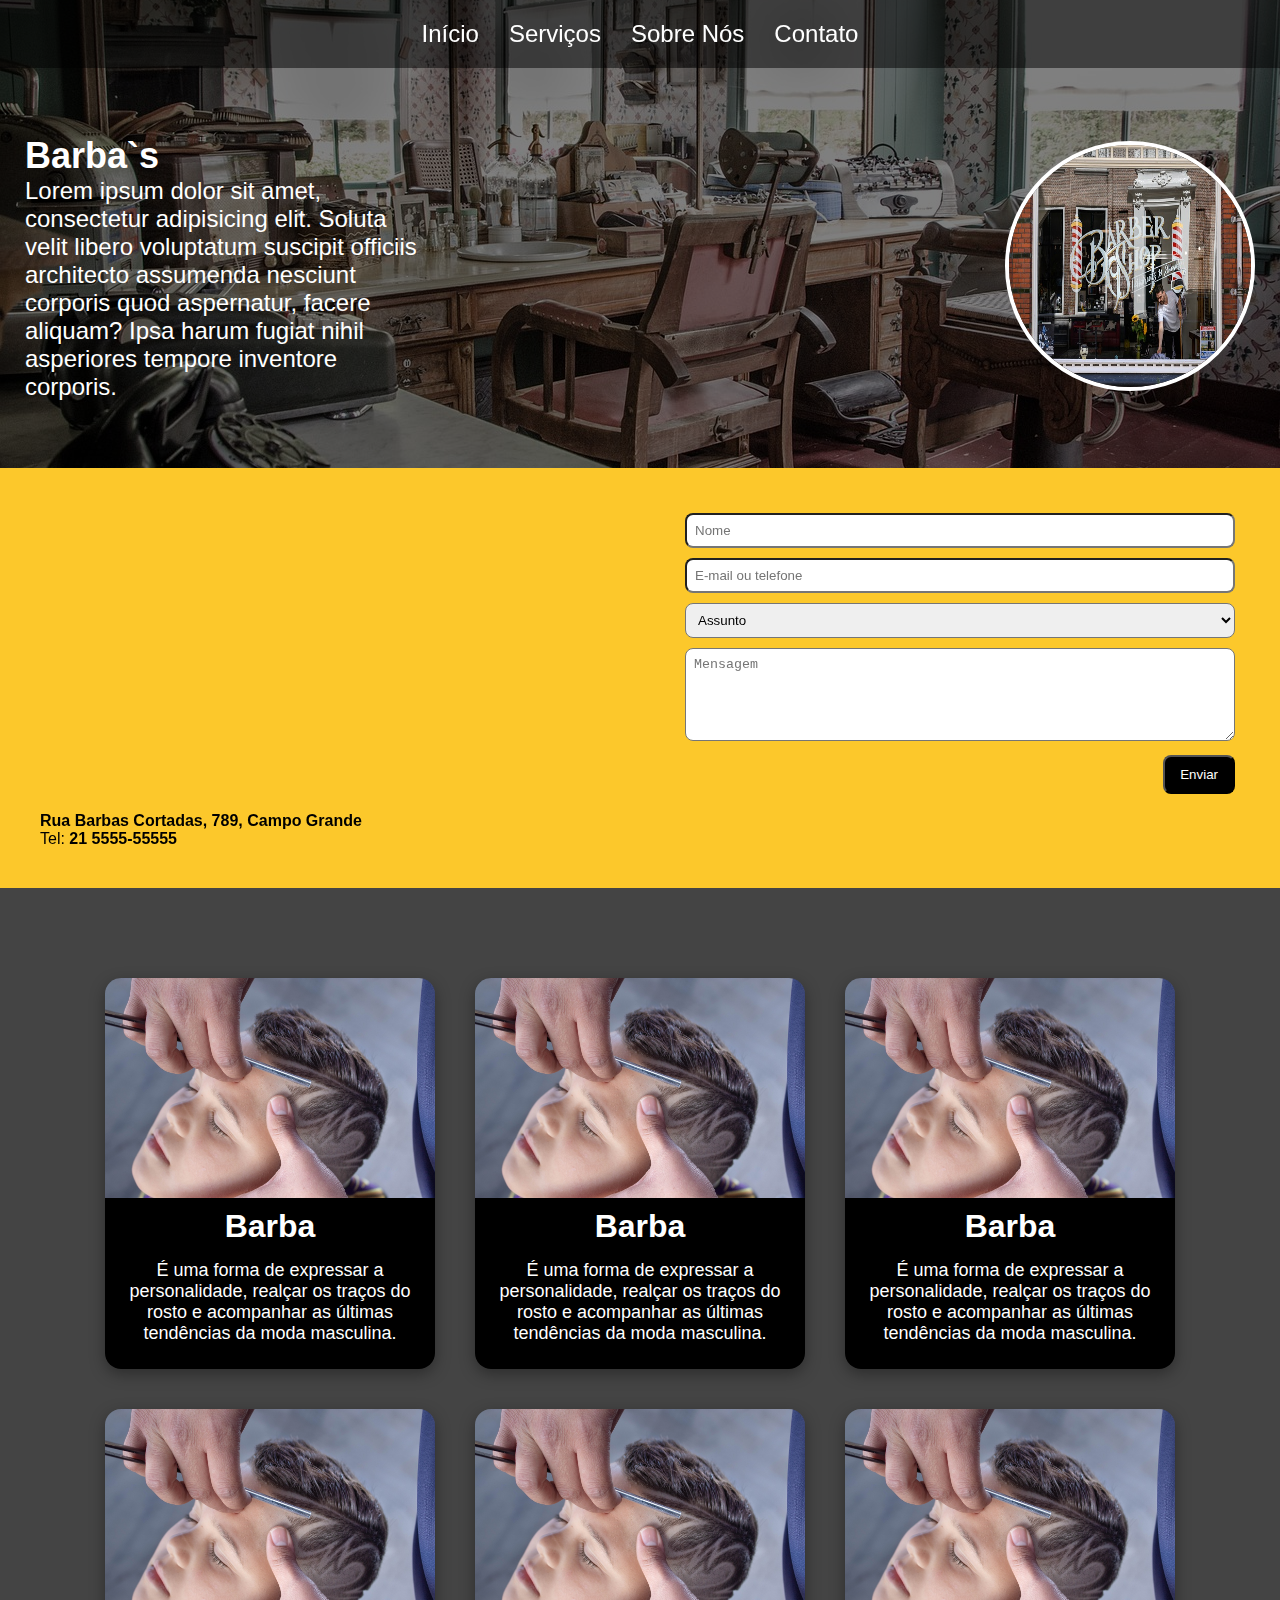
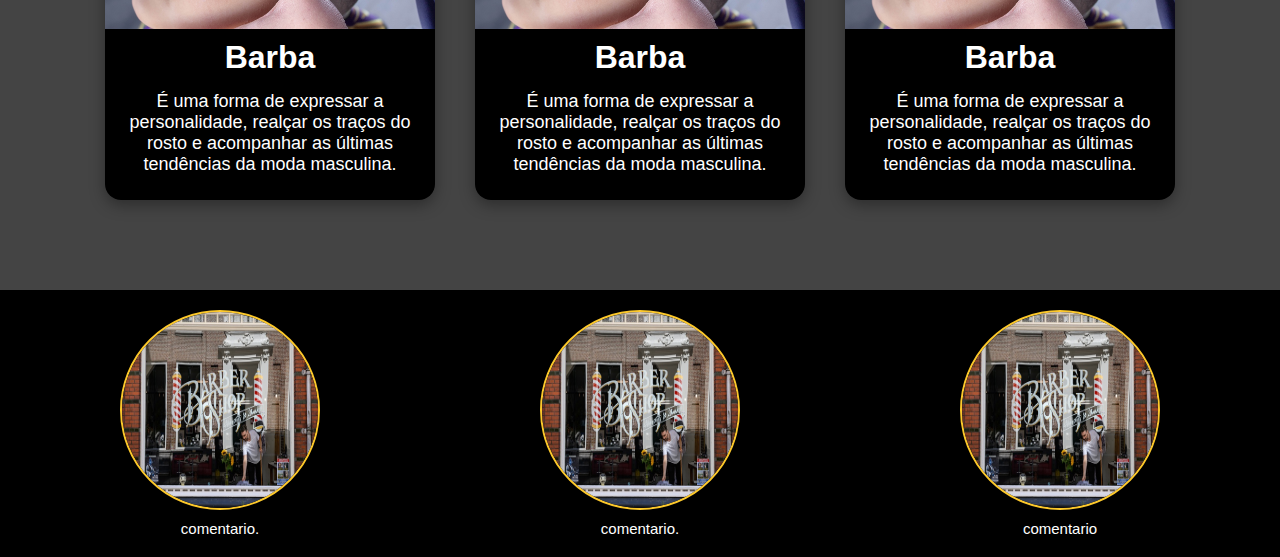
<file: index.html>
<!DOCTYPE html>
<html lang="pt-br">

<head>
    <meta charset="UTF-8">
    <meta http-equiv="X-UA-Compatible" content="IE=edge">
    <meta name="viewport" content="width=device-width, initial-scale=1.0">
    <title>Barbas | Inicio</title>
    <link rel="stylesheet" href="./css/main.css">
    <link rel="stylesheet" href="./css/home.css">
</head>

<body>

    <header>
        <div class="navbox">
            <nav class="navbar">
                <ul class="nav-links">
                    <li><a href="#home">Início</a></li>
                    <li><a href="#services">Serviços</a></li>
                    <li><a href="#about">Sobre Nós</a></li>
                    <li><a href="#contact">Contato</a></li>
                </ul>
            </nav>
            <div class="header-content container">
                <div class="header-title">
                    <h1>
                        Barba`s
                    </h1>
                    <p>
                        Lorem ipsum dolor sit amet, consectetur adipisicing elit. Soluta velit libero voluptatum
                        suscipit officiis architecto assumenda nesciunt corporis quod aspernatur, facere aliquam? Ipsa
                        harum fugiat nihil asperiores tempore inventore corporis.
                    </p>
                </div>
                <div class="logo">
                    <img src="./imagem/barbershop-logo.jpg" alt="logo">
                </div>
            </div>
        </div>
    </header>

    <section class="bg-yellow container">
        <div class="contact">
            <div class="contact-map">
                <iframe
                    src="https://www.google.com/maps/embed?pb=!1m14!1m12!1m3!1d14700.966763688606!2d-43.551622949999995!3d-22.9044546!2m3!1f0!2f0!3f0!3m2!1i1024!2i768!4f13.1!5e0!3m2!1spt-BR!2sbr!4v1727395062625!5m2!1spt-BR!2sbr"
                    width="98%" height="300" style="border:0;" allowfullscreen="" loading="lazy"
                    referrerpolicy="no-referrer-when-downgrade"></iframe>
                <div>
                    <p>
                        <b>Rua Barbas Cortadas, 789, Campo Grande</b>
                    </p>
                    <p>
                        Tel: <span class="bold numberPhone">21 5555-55555</span>
                    </p>
                </div>

            </div>

            <div class="contact-form">
                <form>
                    <div class="form-group">
                        <!-- <label for="nome">Nome</label> -->
                        <input type="text" name="nome" id="nome" placeholder="Nome" required>
                    </div>

                    <div class="form-group">
                        <!-- <label for="email">E-mail</label> -->
                        <input type="text" name="email" id="email" placeholder="E-mail ou telefone" required>
                    </div>

                    <div class="form-group">
                        <select name="assunto" aria-placeholder="Assunto">
                            <option disabled selected>Assunto</option>
                            <option value="contato">Contato</option>
                            <option value="reclame">Reclamação</option>
                            <option value="sugent">Sugestão</option>
                        </select>
                    </div>

                    <div class="form-group">
                        <textarea name="mensagem" id="mensagem" rows="5" placeholder="Mensagem" required></textarea>
                    </div>

                    <div class="form-group right">
                        <!-- <input type="submit" value="Enviar"> -->
                        <button>Enviar</button>
                    </div>
                </form>
            </div>
        </div>
    </section>

    <section class="card-container container">

        <div class="card">
            <a href="#">
                <div class="card-img">
                    <img src="./imagem/barber-5497152_1280.jpg" alt="">
                </div>

                <div class="card-content">
                    <h2>Barba</h2>
                    <p>
                        É uma forma de expressar a personalidade, realçar os traços do rosto e acompanhar as últimas
                        tendências da moda masculina.
                    </p>
                </div>
            </a>
        </div>

        <div class="card">
            <div class="card-img">
                <img src="./imagem/barber-5497152_1280.jpg" alt="">
            </div>

            <div class="card-content">
                <h2>Barba</h2>
                <p>
                    É uma forma de expressar a personalidade, realçar os traços do rosto e acompanhar as últimas
                    tendências da moda masculina.
                </p>
            </div>
        </div>
        <div class="card">
            <div class="card-img">
                <img src="./imagem/barber-5497152_1280.jpg" alt="">
            </div>

            <div class="card-content">
                <h2>Barba</h2>
                <p>
                    É uma forma de expressar a personalidade, realçar os traços do rosto e acompanhar as últimas
                    tendências da moda masculina.
                </p>
            </div>
        </div>
        <div class="card">
            <div class="card-img">
                <img src="./imagem/barber-5497152_1280.jpg" alt="">
            </div>

            <div class="card-content">
                <h2>Barba</h2>
                <p>
                    É uma forma de expressar a personalidade, realçar os traços do rosto e acompanhar as últimas
                    tendências da moda masculina.
                </p>
            </div>
        </div>
        <div class="card">
            <div class="card-img">
                <img src="./imagem/barber-5497152_1280.jpg" alt="">
            </div>

            <div class="card-content">
                <h2>Barba</h2>
                <p>
                    É uma forma de expressar a personalidade, realçar os traços do rosto e acompanhar as últimas
                    tendências da moda masculina.
                </p>
            </div>
        </div>
        <div class="card">
            <div class="card-img">
                <img src="./imagem/barber-5497152_1280.jpg" alt="">
            </div>

            <div class="card-content">
                <h2>Barba</h2>
                <p>
                    É uma forma de expressar a personalidade, realçar os traços do rosto e acompanhar as últimas
                    tendências da moda masculina.
                </p>
            </div>
    </div>
</section>

<section class="bg-black container">
    <section class="menu-container">
        <div class="menu-itens">
            <img src="./imagem/barbershop-logo.jpg" alt="img"/>
            <p>comentario.</p>
        </div>
        <div class="menu-itens">
            <img src="./imagem/barbershop-logo.jpg"  alt="img"/>
            <p>comentario.</p>
        </div>
        <div class="menu-itens">
            <img src="./imagem/barbershop-logo.jpg"  alt="img"/>
            <p>comentario</p>
        </div>
    </section>
</section>
    <footer>

    </footer>

</body>

</html>
</file>
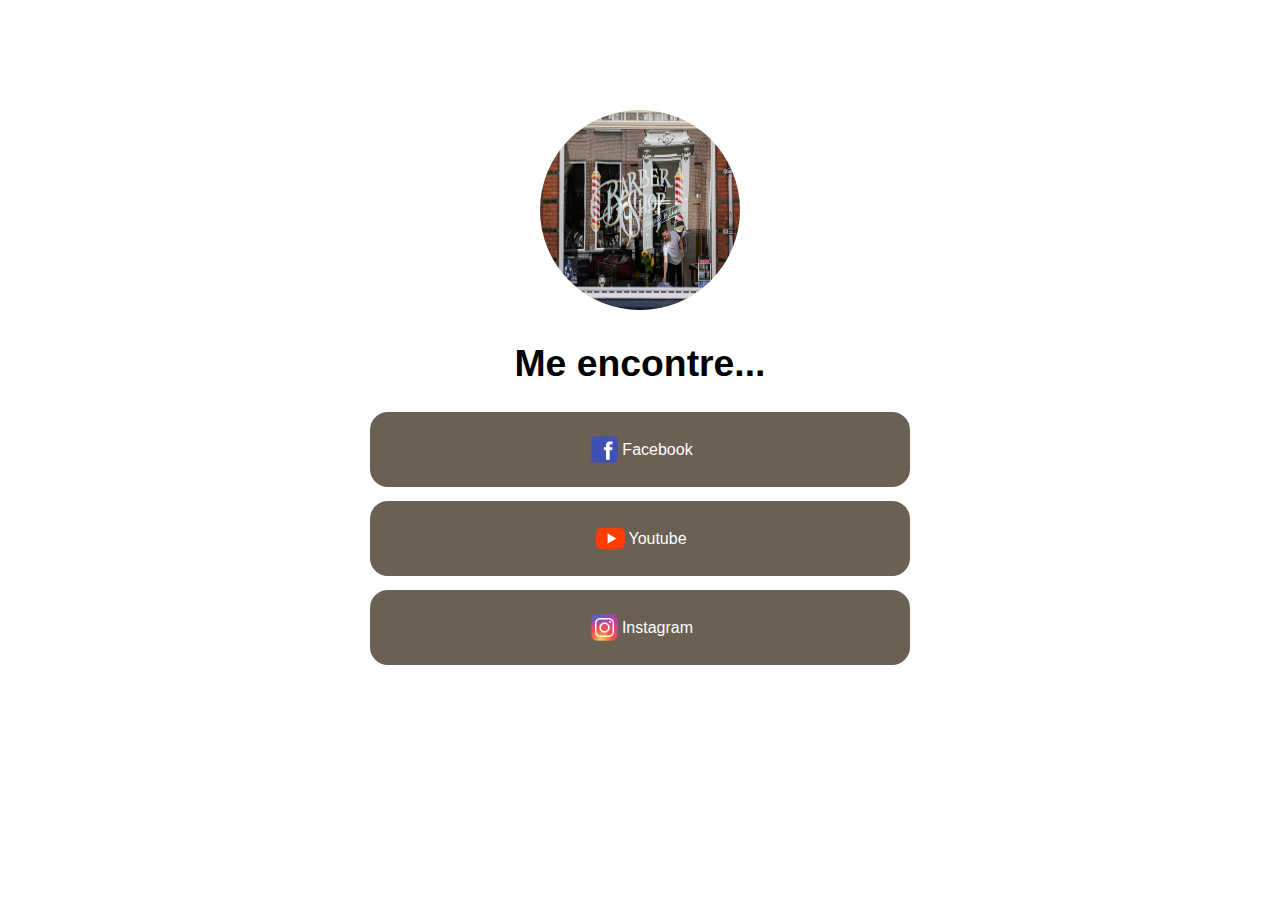
<file: linktree/index.html>
<!DOCTYPE html>
<html lang="pt-br">

<head>
    <meta charset="UTF-8">
    <meta http-equiv="X-UA-Compatible" content="IE=edge">
    <meta name="viewport" content="width=device-width, initial-scale=1.0">
    <title>Barbearia</title>

    <link rel="stylesheet" href="./css/style.css">
</head>

<body>
    <div>
        <div id="logo">
            <img src="./image/barbershop-logo.jpg" alt="logo marca da barbearia">
        </div>
        <h1>
            Me encontre...
        </h1>
        <div class="links">
            <a href="https://www.w3schools.com" target="_blank">
                <img src="./image/logo-facebook.png" alt="logo da rede facebook" height="35">
                Facebook
            </a>
        </div>

        <div class="links">
            <a href="https://www.w3schools.com" target="_blank">
                <img src="./image/logo-youtube.png" alt="logo da rede youtube" height="35">
                Youtube
            </a>
        </div>

        <div class="links">
            <a href="https://www.w3schools.com" target="_blank">
                <img src="./image/logo-instagram.png" alt="logo da rede instagram" height="35">
                Instagram
            </a>
        </div>
    </div>
</body>

</html>
</file>
<file: css/main.css>
@import "./root.css";
@import "./color.css";
/* @import "./home.css"; */
</file>
<file: css/home.css>
body {
    font-family: Arial, sans-serif;
}

header {
    background-image: url(../imagem/barbershop-background.jpg);
    background-position: center;
    background-size: cover;
    min-height: 400px;
    /* padding-top: 20px; */
}

.navbar {
    width: 100%;
    display: flex;
    align-items: flex-start;
    padding: 20px;
    flex-direction: row;
    justify-content: space-around;
    background-color: var(--shadow);
    position: sticky;
    top: 0
}

.nav-links {
    list-style: none;
    display: flex;
    justify-content: flex-start;
}

/* .nav-links li {
    margin-right: 20px;
} */

.nav-links a {
    text-decoration: none;
    color: var(--white);
    font-size: 1.5rem;
    padding: 5px 15px;
    transition: 0.3s ease;
}

.nav-links a:hover {
    /* background-color: var(--yellow);
    border-radius: 5px; */
    color: var(--yellow);
    border-bottom: solid 2px var(--yellow);
    transition: 0.3s ease;

}

.logo img {
    height: 250px;
    width: 250px;
    border-radius: 50%;
    border: solid 4px var(--white);
}

.navbox {
    background-color: var(--shadow);
}

.header-content {
    display: flex;
    align-items: center;
    justify-content: space-between;
    color: var(--white);
    height: 100%;
    min-height: 400px;
}

.header-title,
header .logo {
    margin: 50px 25px;
}

.header-title {
    font-size: 24px;
    max-width: 400px;
}

.header-title h1 {
    font-size: 36px;
}

/* Area de contato */
.contact {
    display: flex;
}

.contact-map,
.contact-form {
    padding: 40px;
    width: 50%;
}

/* form */

.form-group {
    width: 100%;
    padding: 5px;
}

.form-group input,
.form-group select,
.form-group textarea {
    padding: 8px;
    width: 100%;
    border-radius: 8px;
}

.form-group button {
    background-color: var(--black);
    color: var(--white);
    padding: 10px 15px;
    border-radius: 8px;
    cursor: pointer;
}

.form-group button:hover {
    background-color: var(--yellow);
}

.left {
    /* text-align: left; */
    /* float: left; */
    display: flex;
    justify-content: start;
}

.right {
    /* text-align: right; */
    /* float: right; */
    display: flex;
    justify-content: end;
}


.menu-container{
    display: flex;
    gap: 20px;
    justify-content: center;
    align-items: center;
    max-width: 1280px;
    padding: 20px;
    
}
.menu-itens{
    display: flex;
    flex-direction: column;
    align-items: center;
    gap: 10px;
    color: white;
    font-size: 15px;
    width: 33.33%;
}

.menu-itens img{
    width: 200px;
    height: 200px;
    border-radius: 50%; 
    border: solid 2px var(--yellow);
}



/* Servicos */
.card-container {
    width: 100%;
    /* height: 100vh; */
    display: flex;
    flex-wrap: wrap;
    gap: 20px;
    align-items: center;
    justify-content: center;
    background-color: #444;
    padding: 80px 0;
}

@media (max-width:760px) {
    .header-content {
        flex-direction: column-reverse;
    }

    .header-title,
    header .logo {
        width: 100%;
        padding: 20px;
        text-align: center;
    }
}

.card {
    margin: 10px;
    border-radius: 16px;
    box-shadow: rgba(0, 0, 0, 0.35) 0px 5px 15px;
    cursor: pointer;
    width: 330px;
    /* position: relative; */
    overflow: hidden;
}

.card img {
    width: 100%;
    display: block;
    margin: auto;
}

.card-content {
    /* position: absolute; */
    /* top: 0; */
    /* left: 0; */
    width: 100%;
    height: 100%;
    display: flex;
    align-items: center;
    justify-content: center;
    flex-direction: column;
    /* opacity: 0; */
    /* transition: 0.6s; */
    color: var(--white);
    background-color: var(--black);
    text-align: center;
    padding: 10px;
}

/* .card-content:hover {
    opacity: 1;
} */

.card-content h2 {
    font-size: 32px;
    margin-bottom: 15px;
}

.card-content p {
    font-size: 18px;
    /* color: blueviolet; */
    margin-bottom: 15px;
    /* padding-left: 17px; */

}

/* .card-content>* {
    transform: translateY(25px);
    transition: transform 0.6s;
}

.card-content:hover>* {
    transform: translateY(0px);
} */
</file>
<file: linktree/css/style.css>
body {
    background-color: yellow (25, 24, 24);
    font-family: sans-serif;
    font-size: 14pt;
}

#logo {
    text-align: center;
    padding-top: 100px;
}

#logo img {
    height: 200px;
    width: 200px;
    border-radius: 50%;
    border: solid 2px white;
}

h1 {
    text-align: center;
}

.links {
    text-align: center;
    margin: 10px;
}

.links a {
    font-size: 12pt;
    text-decoration: none;
    color: white;
    background-color: rgb(107, 96, 83);
    display: flex;
    align-items: center;
    justify-content: center;
    margin: auto;
    padding: 20px;
    width: 80%;
    max-width: 500px;
    border: solid 2px white;
    border-radius: 20px;
}

.links a img {
    height: 35px;
}

.links a:hover {
    /* font-size: 16pt; */
    color: black (255, 255, 255);
    background-color: white;
}
</file>
